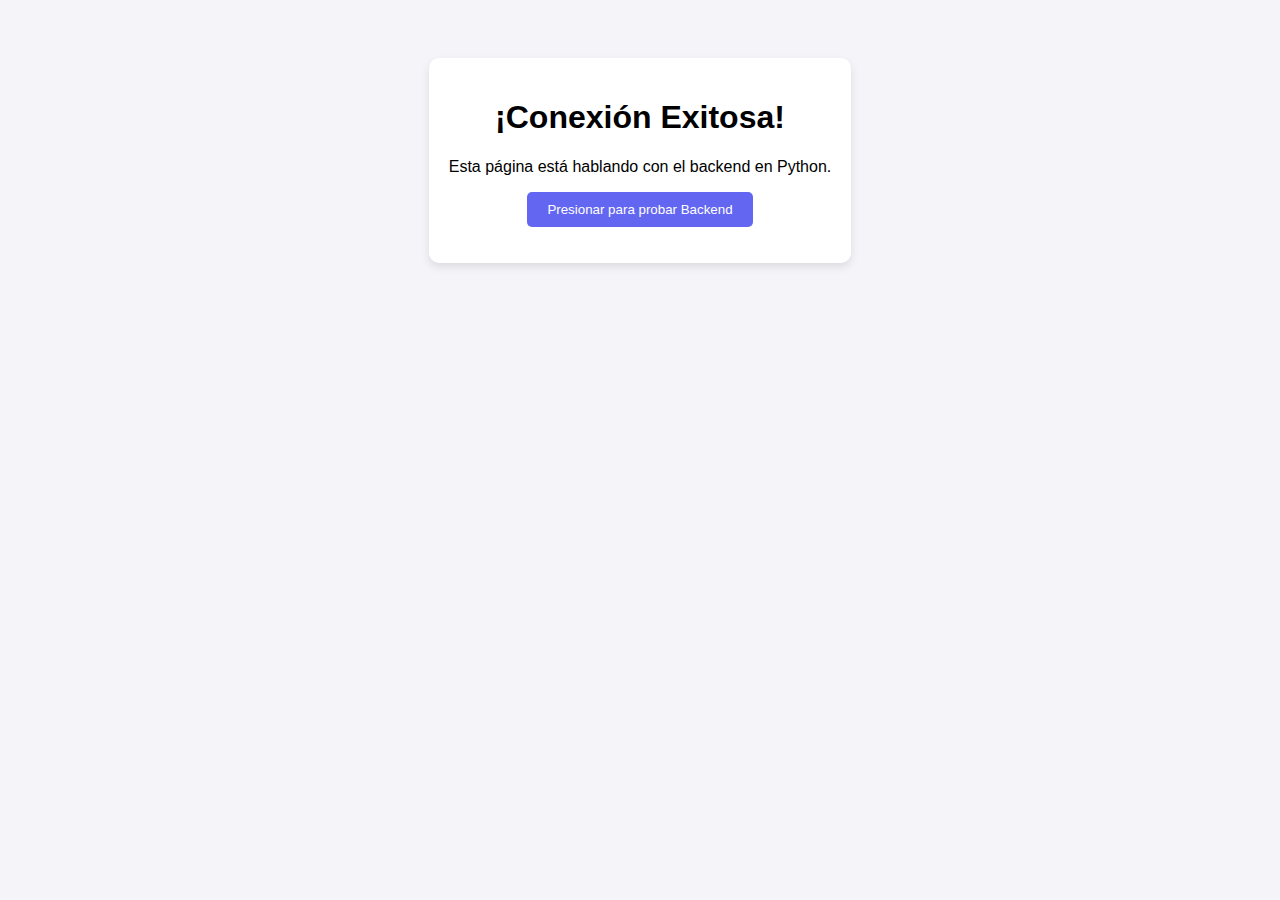
<file: static/index.html>
<!DOCTYPE html>
<html>
<head>
    <title>Mi App en Render</title>
    <style>
        body { font-family: sans-serif; text-align: center; padding-top: 50px; background-color: #f4f4f9; }
        .card { background: white; padding: 20px; border-radius: 10px; box-shadow: 0 4px 8px rgba(0,0,0,0.1); display: inline-block; }
        button { background-color: #6366f1; color: white; border: none; padding: 10px 20px; border-radius: 5px; cursor: pointer; }
    </style>
</head>
<body>
    <div class="card">
        <h1>¡Conexión Exitosa!</h1>
        <p>Esta página está hablando con el backend en Python.</p>
        <button onclick="saludar()">Presionar para probar Backend</button>
        <p id="respuesta"></p>
    </div>

    <script>
        async function saludar() {
            const res = await fetch('/api/mensaje');
            const data = await res.json();
            document.getElementById('respuesta').innerText = data.mensaje;
        }
    </script>
</body>
</html>
</file>
